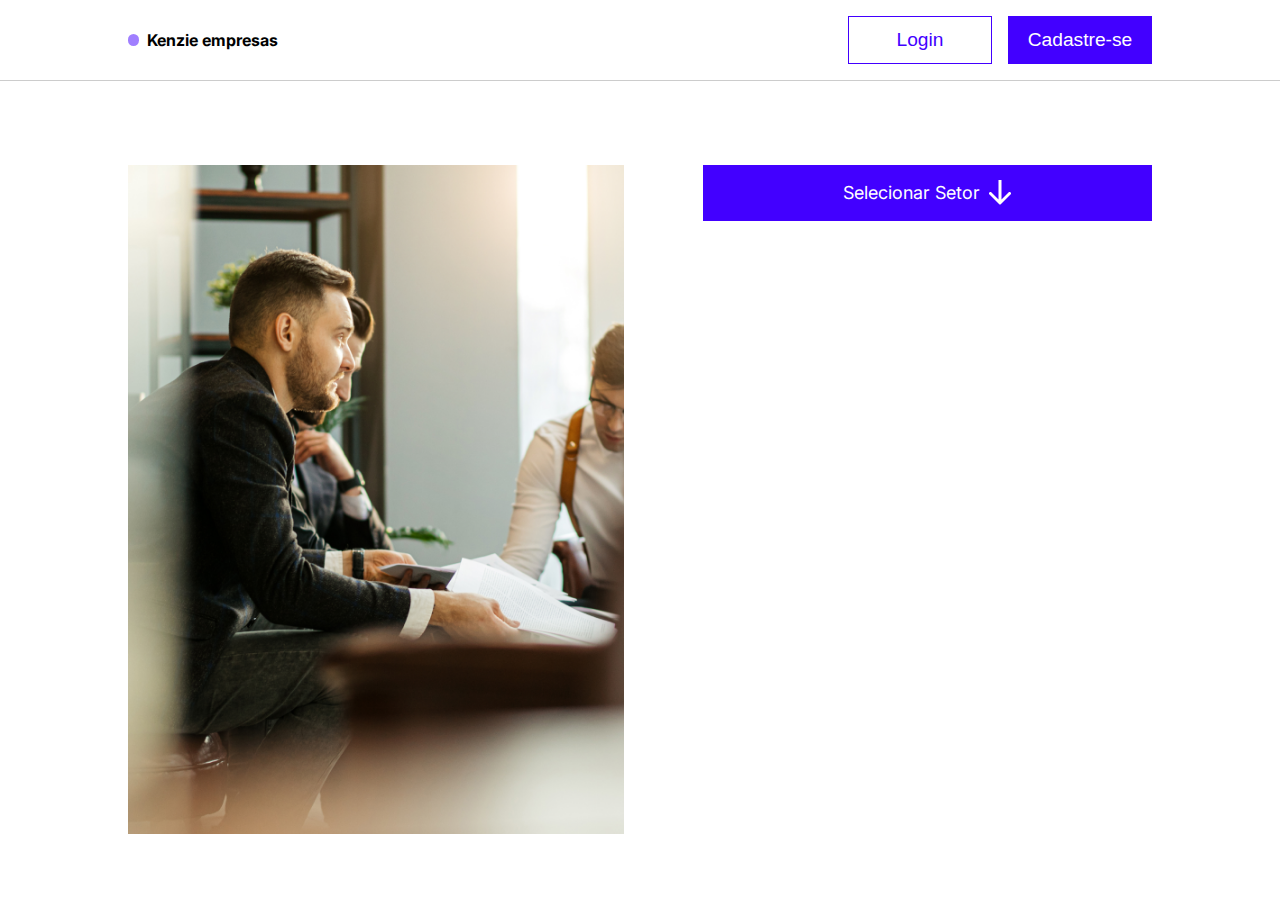
<file: index.html>
<!DOCTYPE html>
<html lang="pt-br">
<head>
    <meta charset="UTF-8">
    <meta http-equiv="X-UA-Compatible" content="IE=edge">
    <meta name="viewport" content="width=device-width, initial-scale=1.0">
    <link rel="stylesheet" href="./style/reset.css">
    <link rel="stylesheet" href="./style/globalStyles.css">
    <link rel="stylesheet" href="./pages/home/index.css">
    <link rel="stylesheet" href="./style/sizes.css">
    <link rel="stylesheet" href="./style/flex.css">
    <link rel="stylesheet" href="./style/divs.css">
    <link rel="stylesheet" href="./style/img.css">
    <link rel="stylesheet" href="./style/text.css">
    <link rel="stylesheet" href="./style/list.css">
    <link rel="stylesheet" href="./style/buttons.css">
    <link rel="stylesheet" href="./style/desktop.css">
    <title>Kenzie empresas</title>
</head>
<body>
    <header class="flex justify-content align-item wid">

        <div class="space-header flex space-between align-item">
            <div class="logo flex align-item">
                <div class="circle"></div>
                <h3>Kenzie empresas</h3>
            </div>
            <div class="open-back">
                <img class="vector" src="./acets/Vector.png" alt="">
            </div> 
            <div class="sumir flex align-item">
                <button class="home">Login</button>
                <button class="cadastrar">Cadastre-se</button>
            </div>
        </div> 
    </header>
    <div class="options">
    </div>
    <main>
        <section class="section-login">
            <img class="img-desktop" src="./acets/Rectangle 6.png" alt="">
           <div class="div-50">
            <div class="select flex justify-content align-item">
                <h2>Selecionar Setor</h2>
                <img class="seta" src="./acets/seta.png" alt="Ver todas seções">
            </div>
            <div class="div-filter flex collum align-item">
            </div>
            <div class="div-list">
                <ul class="liste-home"></ul>
        </div>
        </section>
           </div>
    </main>
    <script type="module" src="./pages/home/index.js"></script>
</body>
</html>
</file>
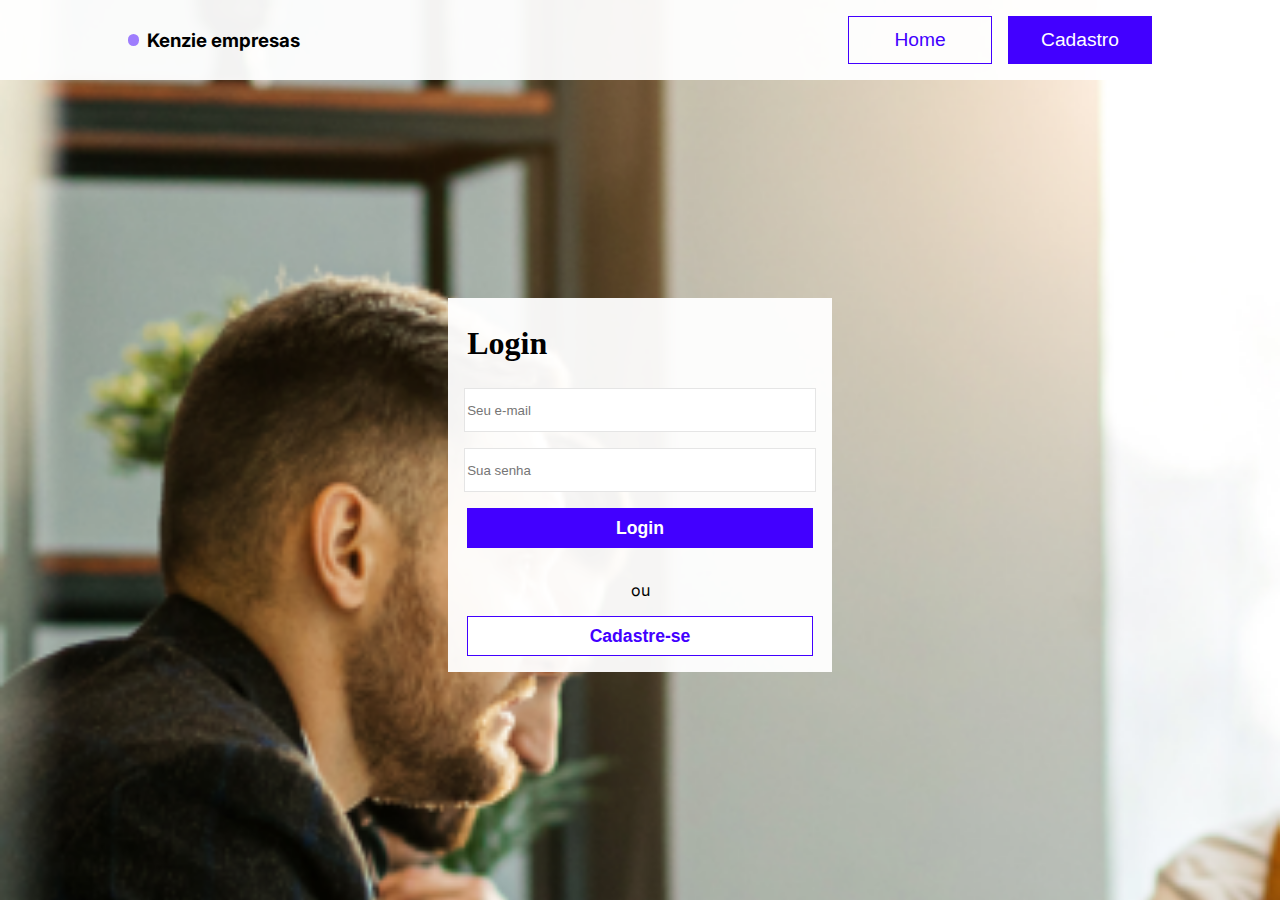
<file: pages/admin/admin.html>
<!DOCTYPE html>
<html lang="pt-br">
<head>
    <meta charset="UTF-8">
    <meta http-equiv="X-UA-Compatible" content="IE=edge">
    <meta name="viewport" content="width=device-width, initial-scale=1.0">
    <link rel="stylesheet" href="./admin.css">
    <link rel="stylesheet" href="../../style/globalStyles.css">
    <link rel="stylesheet" href="../../style/buttons.css">
    <link rel="stylesheet" href="../../style/flex.css">
    <link rel="stylesheet" href="../../style/sizes.css">
    <link rel="stylesheet" href="../../style/text.css">
    <link rel="stylesheet" href="../../style/divs.css">
    <link rel="stylesheet" href="../../style/img.css">
    <link rel="stylesheet" href="../../style/list.css">
    <title>Kenzie empresas admim</title>
</head>
<body>
    <div class="background">
    </div>
    <div class="newDiv"></div>
    <div class="sucesso flex align-item">
    </div>
    <header class="flex justify-content align-item">
        <div class=" width-80 flex space-between align-item">
            <div class="logo flex align-item">
                <div class="circle"></div>
                <h3>Kenzie empresas</h3>
            </div>
            <div class="open-back">
                <button class="logout">Logout</button>
            </div> 
        </div> 
    </header>
    <main>
        <section class="width-100 flex justify-content align-item collum">
           <div class="div-admin width-80 flex space-between align-item">
                <h2>Departamentos</h2>
                <div class="div-admin-select flex align-item justify-content"><p>Selecionar Empresa</p> <img class="listar-empresas" src="../../acets/setaDonw.png" alt="Selecinar empresas"></div>
                <button class="creatDepartament">+   Criar</button>
           </div>
           <ul class="list-ul-admin">
           </ul>
        </section>
        <section class="flex width-100 align-item collum">
            <h1>Usuários cadastrados</h1>
            <ul class="ul-list-user-adm width-80">
            </ul>
        </section>
    </main>
    <script type="module" src="./admin.js"></script>
</body>
</html>
</file>
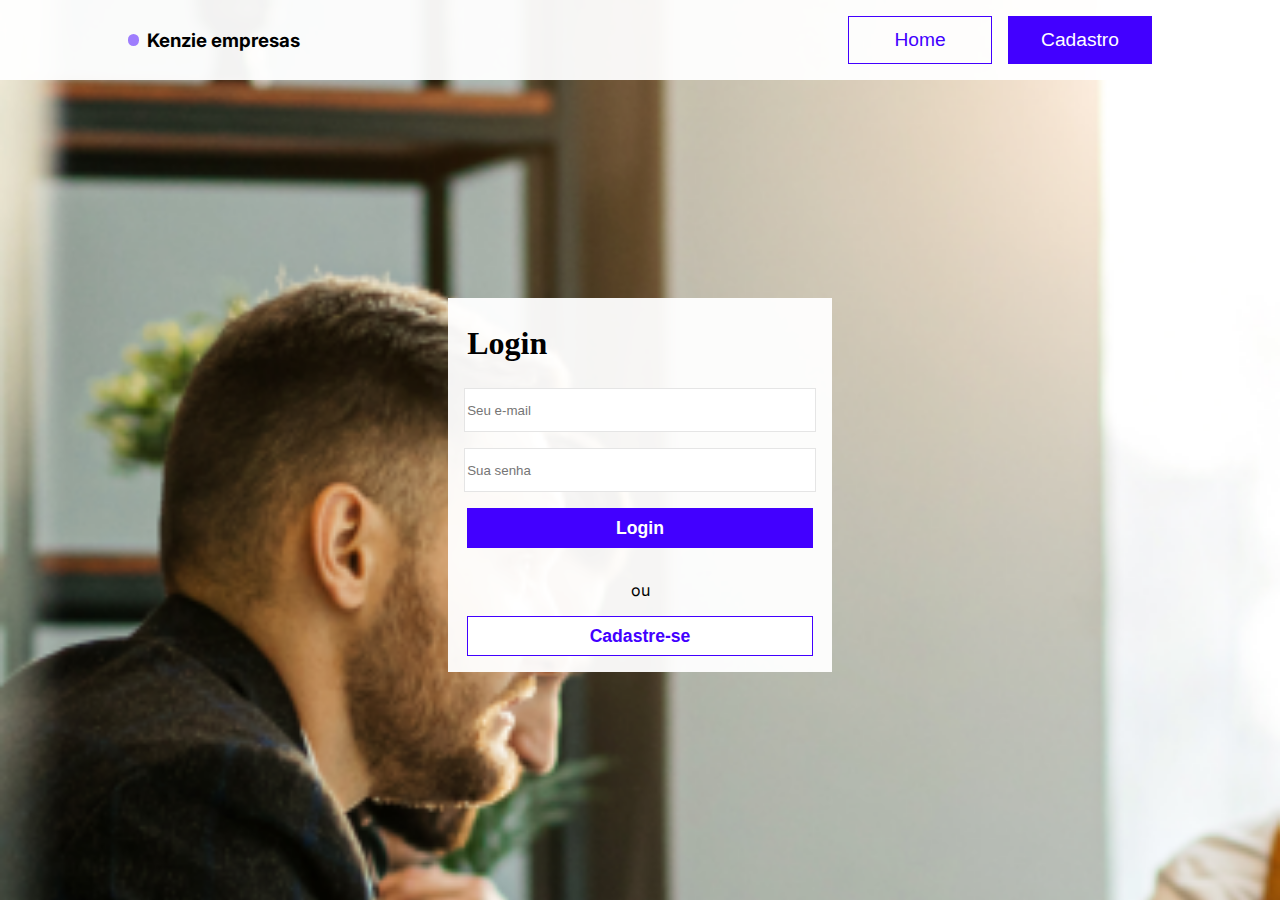
<file: pages/login/login.html>
<!DOCTYPE html>
<html lang="pt-br">
<head>
    <meta charset="UTF-8">
    <meta http-equiv="X-UA-Compatible" content="IE=edge">
    <meta name="viewport" content="width=device-width, initial-scale=1.0">
    <link rel="stylesheet" href="./login.css">
    <link rel="stylesheet" href="../../style/globalStyles.css">
    <link rel="stylesheet" href="../../style/buttons.css">
    <link rel="stylesheet" href="../../style/flex.css">
    <link rel="stylesheet" href="../../style/sizes.css">
    <link rel="stylesheet" href="../../style/text.css">
    <link rel="stylesheet" href="../../style/divs.css">
    <link rel="stylesheet" href="../../style/img.css">
    <link rel="stylesheet" href="../../style/desktop-login.css">

    <title>Document</title>
</head>
<body>
    <header class="flex justify-content align-item">
        <div class="space-header flex space-between align-item">
            <div class="logo flex align-item">
                <div class="circle"></div>
                <h3>Kenzie empresas</h3>
            </div>
            <div class="open-back">
                <img class="vector" src="../../acets/Vector.png" alt="">
            </div> 
            <div class="sumir flex align-item">
                <button class="home">Home</button>
                <button class="cadastrar">Cadastro</button>
            </div>
        </div> 
    </header>
    <div class="options">
    </div>
    <main>
        <section class="section-form flex align-item justify-content">
            <form class="form flex collum align-item" action="submit">
                <div class="width-100"> 
                <h1>Login</h1>
                </div>
                <input class="email" placeholder="Seu e-mail" type="email">
                <input class="password" placeholder="Sua senha" type="password">
                <button type="submit" class="cadastro">Login</button>
                <div class="width-100 flex align-item justify-content">
                    <p>ou</p>
                </div>
                <button type="submit" class="retornar">Cadastre-se</button>            
            </form>
        </section>

    </main>
    <script type="module" src="./login.js"></script>
</body>
</html>
</file>
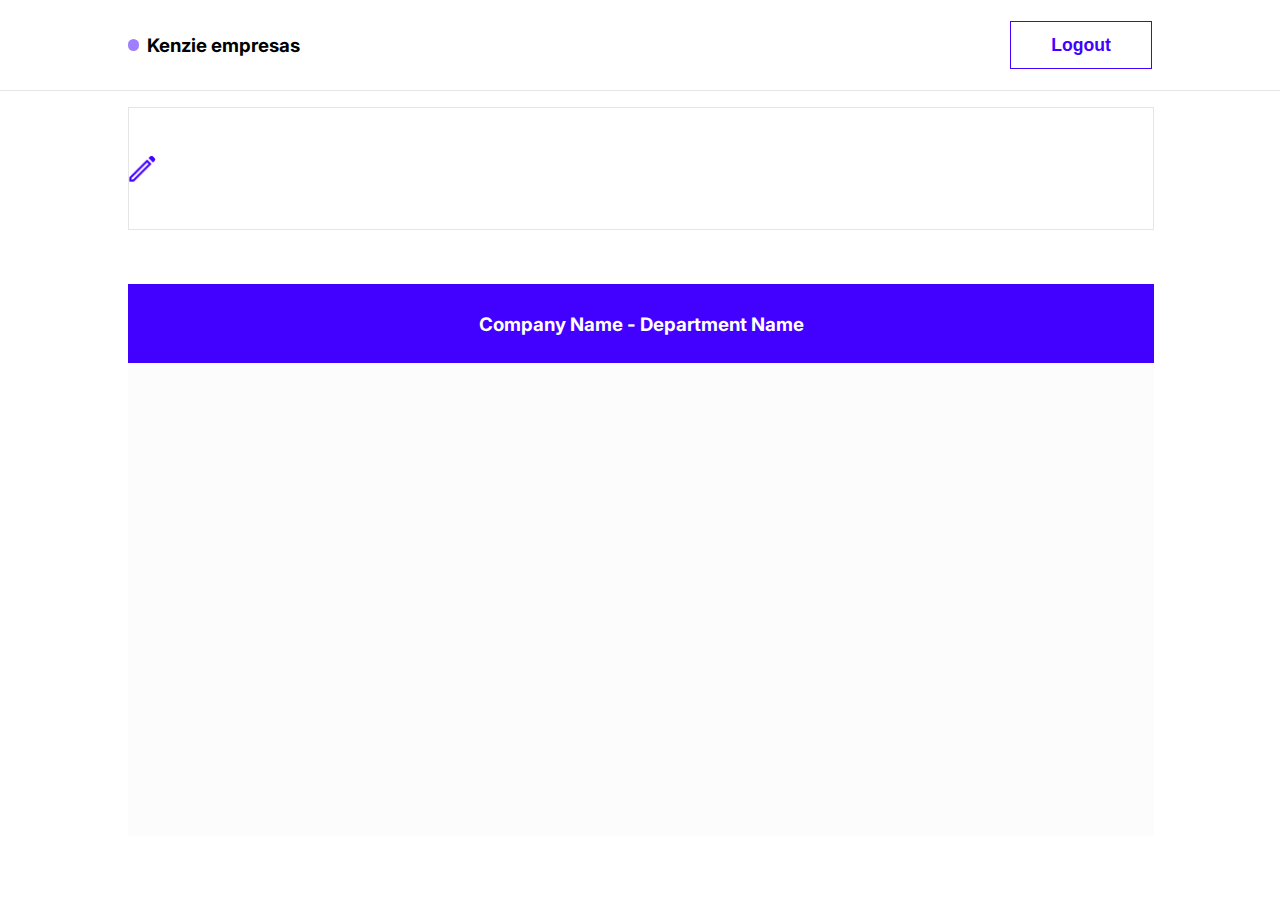
<file: pages/post/posts.html>
<!DOCTYPE html>
<html lang="pt-br">
<head>
    <meta charset="UTF-8">
    <meta http-equiv="X-UA-Compatible" content="IE=edge">
    <meta name="viewport" content="width=device-width, initial-scale=1.0">
    <link rel="stylesheet" href="./post.css">
    <link rel="stylesheet" href="../../style/globalStyles.css">
    <link rel="stylesheet" href="../../style/buttons.css">
    <link rel="stylesheet" href="../../style/flex.css">
    <link rel="stylesheet" href="../../style/sizes.css">
    <link rel="stylesheet" href="../../style/text.css">
    <link rel="stylesheet" href="../../style/divs.css">
    <link rel="stylesheet" href="../../style/img.css">
    <link rel="stylesheet" href="../../style/list.css">
    <title>Kenzie empresas</title>
</head>
<body>
    <div class="recebe-modal"></div>
    <header class="flex justify-content align-item">
        <div class=" width-80 flex space-between align-item">
            <div class="logo flex align-item">
                <div class="circle"></div>
                <h3>Kenzie empresas</h3>
            </div>
            <div class="open-back">
                <button class="logout">Logout</button>
            </div> 
        </div> 
    </header>
    <main class="width-100">
        <section class="section-user flex space-between align-item" >
               <img class="edit" src="../../acets/edit.png" alt="editar">
        </section>
        <section class="width-100">
            <div class="div-list-users flex align-item justify-content">
                <h3>Company Name - Department Name</h3>
            </div>
            <ul class="list-ul-post">
            </ul>
        </section>
    </main>
    
    <script type="module" src="./post.js"></script>
</body>
</html>
</file>
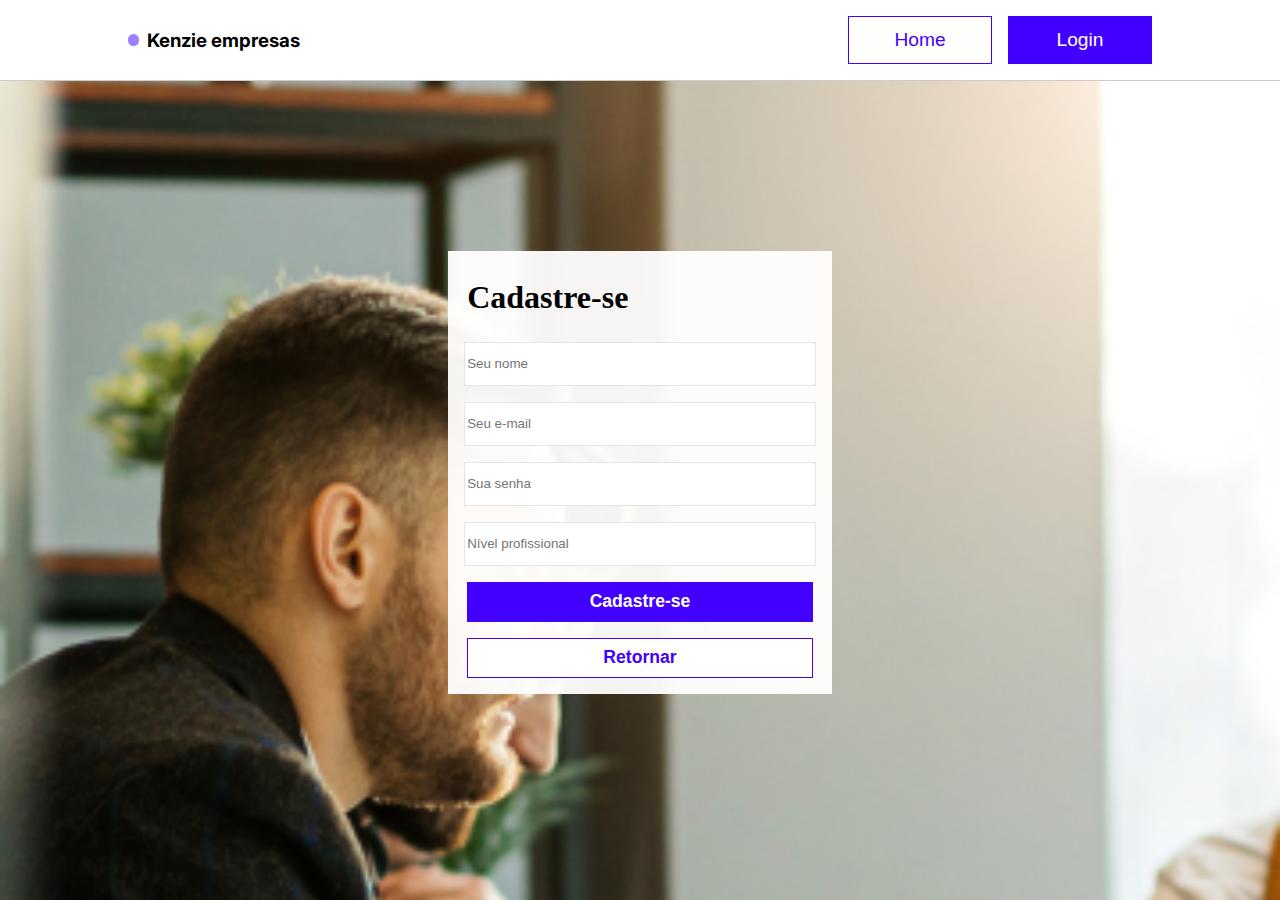
<file: pages/register/register.html>
<!DOCTYPE html>
<html lang="pt-br">
<head>
    <meta charset="UTF-8">
    <meta http-equiv="X-UA-Compatible" content="IE=edge">
    <meta name="viewport" content="width=device-width, initial-scale=1.0">
    <link rel="stylesheet" href="./register.css">
    <link rel="stylesheet" href="../../style/globalStyles.css">
    <link rel="stylesheet" href="../../style/buttons.css">
    <link rel="stylesheet" href="../../style/flex.css">
    <link rel="stylesheet" href="../../style/sizes.css">
    <link rel="stylesheet" href="../../style/text.css">
    <link rel="stylesheet" href="../../style/divs.css">
    <link rel="stylesheet" href="../../style/img.css">
    <link rel="stylesheet" href="../../style/desktop-register.css">
    <title>Register Kenzie Empresas</title>
</head>
<body>
    <header class="flex justify-content align-item">
        <div class="space-header flex space-between align-item">
            <div class="logo flex align-item">
                <div class="circle"></div>
                <h3>Kenzie empresas</h3>
            </div>
            <div class="open-back">
                <img class="vector" src="../../acets/Vector.png" alt="">
            </div> 
            <div class="sumir flex align-item">
                <button class="home">Home</button>
                <button class="cadastrar">Login</button>
            </div>
        </div> 
    </header>
    <div class="options">
    </div>
    <main>
        <section class="section-form flex align-item justify-content">
            <form class="form flex collum align-item" action="submit">
                <div class="width-100"> 
                <h1>Cadastre-se</h1>
                </div>
                <input class="user" placeholder="Seu nome" type="text">
                <input class="email" placeholder="Seu e-mail" type="email">
                <input class="password" placeholder="Sua senha" type="password">
                <input class="level" placeholder="Nível profissional" type="text">
                <button type="submit" class="cadastro">Cadastre-se</button>
                <button type="submit" class="retornar">Retornar</button>            
            </form>
        </section>

    </main>
    <script type="module" src="./register.js"></script>
</body>
</html>
</file>
<file: style/globalStyles.css>
@import url('https://fonts.googleapis.com/css2?family=Inter:wght@100;200;300;400;500;600;700;800;900&display=swap');
:root{
    --brand:#4200FF;
    --withe:#FFFFFF;
    --black:#000000;
    --alert:#CE4646;
    --green:#4BA036;
    --purple:rgba(66, 0, 255, 0.5);
    --back: #fcfcfc;
    --grey300: rgba(0, 0, 0, 0.103);
    --grey200: rgba(246, 244, 244, 0.5);
    --grey400: rgba(0, 0, 0, 0.1);
    --grey500: rgba(255, 255, 255, 0.95);
    --grey600: rgb(250, 239, 239);
    --brand-back:  #4623A721;
}
body{
    font-family: 'Inter', sans-serif;
    width: 100vw;
    height: 100vh;
}
</file>
<file: pages/home/index.css>
header{
    height: 80px;
    width: 100%;
    border-bottom: 1px solid rgba(0, 0, 0, 0.2);
    background-color: var(--withe);
}
@media(min-width:700px){
    .vector{
        width: 0;
        height: 0;
        background: none;
    }
    .options{
        background: none;
        width: 0;
        height: 0;
        margin-left: -10000px;

    }
    .open-back > p{
        color: none;
        background: none;
        font-size: 0;
        font-weight: 0;
    }
    .div-options{
        width: 0;
        background: none;
        height: 0;
        margin-bottom: 0;
        font-size: 0;
        font-weight: 0;
        color: none;
    }
    .div-options> button{
        width: 0;
        background: none;
        height: 0;
        margin-bottom: 0;
        font-size: 0;
        font-weight: 0;
        color: none;
    }
    .option{
        width: 0;
        background: none;
        height: 0;
        bottom: 0;
        font-size: 0;
        font-weight: 0;
        color: none;
    }
}
@media(max-width:699px){
    .sumir{
        position: absolute;
        color: none;
        bottom: 0;
        background: none;
        width: 0;
        height: 0;
    }
    .sumir > button{ 
        opacity: 0;
        width: 0px;
        border: none;
        color: none;
        background: none;
        height: 0px;
        font-size: 0;
        font-weight: 0;
    }
}
</file>
<file: style/sizes.css>
.width-100{
    width: 100%;
}
.padding{
    margin-top: -1rem;
}
.height-100{
    height: 115vh;
}
.width-50{
    width: 50%;
}
.heigth-50{
    height: 50%;
}
.width-60{
    width:60%;
}
.height-60{
    height: 60%;
}
.width-80{
    width: 80%;
}
.height-80{
    height: 80%;
}
.width-90{
    width: 90%;
}
.height-90{
    height: 90%;
}
.height-auto{
    height: auto;
}
.width-20{
    width: 20%;
}
.width-10{
    width: 10%;
}
.height-20{
    height: 20%;
}
.width-30{
    width: 30%;
}
.width-40{
    width: 40%;
}
.height-40{
    height: 40%;
}
</file>
<file: style/flex.css>
.flex{
    display: flex;
}
.justify-content{
    justify-content: center;
}
.space-between{
    justify-content: space-between;
}
.align-item{
    align-items: center;
}
.collum{
    flex-direction: column;
}
.center{
    align-content:center;
}
.space-around{
    justify-content: space-around
}
.reverse{
    flex-direction: row-reverse;
}
.fixed{
    position: fixed;
}
.absolute{
    position: absolute;
}
.around{
    justify-content: space-around;
}
.hidden{
    background: none;
    position: absolute;
    bottom: 2000px;
    left: 101%;
}
.end{
    align-items: flex-end;
}
</file>
<file: style/divs.css>
.circle{
    height: 0.7rem;
    width: 0.7rem;
    top: 26.39654541015625px;
    background-color: var(--purple);
    border-radius: 0px;
    border-radius: 50%;
    margin-right: 0.5rem;
}
.select{
    border-radius: 0px;
    height: 3.5rem;
    background-color: var(--brand);
    margin-top: 1.5rem;
    width: 90%;
    margin-left: 5%;
}
.space-header{
    width: 90%;
    height: 90%;
}
.select > img{
    left: 240px;
}
.option{
    height: 95px;
    width: 100%;
    left: 0px;
    top: 48px;
    border-radius: 0px;
    background-color: var(--withe);
    position: absolute;
}
.div-options{
    width: 90%;
}
.div-filter{
    width: 100%;
    position: absolute;
}
.form{
    width: 100%;
    background-color: var(--grey500);
}
.open-back{
    height: 80px;
    display: flex;
    align-items: center;
}
.open-back > div > button{
    height: 3rem;
    width: 9rem;
    border-radius: 0px;

}
.section-form{
    height: 100%;
    width: 100%;
    left: 0px;
    top: 0px;
}
.form > input{
    width: 90%;
    height: 2.5rem;
    left: 509px;
    top: 337px;
    border-radius: 0px;
    margin-bottom: 1rem;
    border: 1px solid var(--grey400);
}
.form > div > h1{
    margin-left: 5%;
    font-family: Poppins;
    font-size: 32px;
    font-weight: 700;
    line-height: 48px;
    letter-spacing: 0em;
    text-align: left;

}
.section-login{
    width: 100%;
    display: flex;
    align-items:center;
    justify-content: center;
    flex-direction: column;
}
.div-list{
    width: 100%;
}
.section-user{
    width: 80%;
    height: 121px;
    border: 1px solid var(--grey400);
    margin-left: 10%;
}
.section-user > h2{
    margin-left: 2rem;  
    font-size: 1.4rem;
    font-weight: 400;
    line-height: 1.6rem;
    letter-spacing: 0em;
    text-align: left;
    
}
.section-user > img{
    height: 26.72395896911621px;
    width: 26.72395896911621px;
    border-radius: 0px;
    margin-right: 2rem;
     
}
.div-inform-user{
    margin-left: 2rem;
    width: 60%;
}
.div-list-users{
    width: 80%;
    background-color: var(--brand);
    height: 78px;
    margin-left: 10%;
    border: 1px solid var(--brand);
    color: var(--withe);
    margin-top: 3.4rem;
}
.section-modal-edit{
    position: absolute;
    background-color: var(--brand-back);
}
.form-edit-user{
    width: 40%;
    height: 43%;
    margin-top: -5rem;
    display: flex;
    flex-direction: column;
    align-items: center;
    justify-content: center;
    background-color: var(--withe);
    padding-bottom: 3rem;
    padding-top: 2rem;
}
.form-edit-user > input{
    border-color: var(--grey400);
    margin-bottom: 0.8rem;
    height: 3.4rem;
    width: 80%;
    border-radius: 0px;
    
}

.div-admin > h2{
    font-size: 30px;
    font-weight: 700;
    line-height: 36px;
    letter-spacing: 0em;
    text-align: left;
}
.div-admin > div{
    height: 32px;
    width: 282px;
    left: 586px;
    top: 184px;
    border-radius: 15px;
    border: 1px solid ;
    display: flex;
    align-items: center;
    justify-content: center;
    
}
.div-x{
    margin-bottom: -0.5rem;
}
.div-admin-select > p {
    margin-right: 1rem;
}
.div-admin-select > img {
    height: 7.074999809265137px;
    width: 12px;
    left: 6px;
    top: 8.300048828125px;
    border-radius: 0px;
}
.div-admin > button{
    height: 48px;
    width: 150px;
    left: 1172px;
    top: 173px;
    border-radius: 0px;
    border: 1px solid var(--brand);    
    font-family: Inter;
    font-size: 18px;
    font-weight: 700;
    line-height: 22px;
    letter-spacing: 0em;
    text-align: center;
    color: var(--withe);
    background-color: var(--brand);
    
}
.empresas2{
    width: 30%;
    height:350px ;
    background-color: var(--withe);
    position: absolute;
    margin-top: -5.111rem;
    margin-right: -6rem;
    display: flex;
    align-items: center;
    flex-direction: column;
    -webkit-box-shadow: -1px 3px 18px -1px rgba(0,0,0,0.75);
    -moz-box-shadow: -1px 3px 18px -1px rgba(0,0,0,0.75);
    box-shadow: -1px 3px 18px -1px rgba(0,0,0,0.75);
    overflow-y: scroll;

}
.empresas > button{
    width: 100%;
    height: 5rem;
    border: 1px solid var(--brand);
    color: var(--brand);
}
.form-edit{
    border: 1px solid;
    background-color: var(--withe);
    height: 330px;
    width: 506px;
    padding-top: 1rem;
}
.form-edit > h1{
    font-size: 33px;
    font-weight: 700;
    line-height: 30px;
    letter-spacing: 0em;
    text-align: left;
}
.form-edit > button{
    height: 48px;
    left: 3517px;
    top: 3196px;
    border-radius: 0px;
    background-color: var(--brand);
    border-color: var(--brand);
    color: var(--withe);
    margin-bottom: 2rem;

}
.form-edit > textarea{
    resize: none;
    margin-bottom: 0.9rem;
    width: 78.5%;
}
.delet{
    height: 342px;
    width: 70%;
    left: 4045px;
    top: 2530px;
    border-radius: 0px;
    box-shadow: 0px 4px 18px 0px rgba(0,0,0,0.75);
    -webkit-box-shadow: 0px 4px 18px 0px rgba(0,0,0,0.75);
    -moz-box-shadow: 0px 4px 18px 0px rgba(0,0,0,0.75);
    background-color: var(--withe);
}
.delet > h1{
    width: 50%;
    font-size: 28px;
    font-weight: 700;
    line-height: 42px;
    letter-spacing: 0em;
    text-align: center;
}
.delet > button{
    margin-top: 38px;
    margin-bottom: 38px;
    height: 48px;
    width: 422px;
    left: 4201px;
    top: 2758px;
    border-radius: 0px;
    background-color: var(--green);
    border:none;
    font-family: Inter;
    font-size: 18px;
    font-weight: 700;
    line-height: 22px;
    letter-spacing: 0em;
    text-align: center;    
    color: var(--withe);
}
.delet > div> button{
    background: none;
    border: none;
    border-radius: 0px;
    font-size: 1.3rem;
}
.form-creat-departament{
    background-color: var(--withe);
    height: 402px;
    width: 506px;
    left: 3475px;
    top: 2530px;
    border-radius: 0px;
    box-shadow: 0px 4px 18px 0px rgba(0,0,0,0.75);
    -webkit-box-shadow: 0px 4px 18px 0px rgba(0,0,0,0.75);
    -moz-box-shadow: 0px 4px 18px 0px rgba(0,0,0,0.75);    
}
.form-creat-departament > input{
    height: 52px;
    width: 85%;
    left: 3517px;
    top: 2643px;
    border-radius: 0px;
    margin-bottom: 0.8rem;    
    border: 2px solid var(--grey400)
}
.divvv{
    height: 52px;
    width: 85%;
    left: 3517px;
    top: 2643px;
    border-radius: 0px;
    margin-bottom: 0.8rem;    
    border: 2px solid var(--grey400)
}
.form-creat-departament > h1{
    width: 85%;
    font-size: 36px;
    font-weight: 700;
    line-height: 54px;
    letter-spacing: 0em;
    text-align: left;
    
}
.form-creat-departament > div > p{
    font-size: 0.88rem;
    margin-left: 3px;
}
.form-creat-departament > div > img{
    margin-right: 1.3rem;
    height: 7.074999809265137px;
    width: 12px;
    left: 6px;
    top: 8.300048828125px;
    border-radius: 0px;
}
.form-creat-departament > button{
    margin-bottom: 40px;
    height: 48px;
    width: 85%;
    left: 3518px;
    top: 2839px;
    border-radius: 0px;
    border: 1px solid var(--brand);
    color: var(--withe);
    background-color: var(--brand);
    font-family: Inter;
    font-size: 18px;
    font-weight: 700;
    line-height: 22px;
    letter-spacing: 0em;
    text-align: center;
    
}
.div-emp{
    width: 300px;
    display: flex;
    max-height: 250px;
    flex-direction: column;
    position: absolute;
    margin-left: 53%;
    margin-top: 432px;
    overflow-y: scroll;
}
.div-emp > button{
    color: var(--brand);
    border: 2px solid var(--brand);
    background-color: var(--withe);
    font-size: 1rem;
}
.div-emp > button:hover{
    background-color: var(--brand);
    color: var(--withe);
}
.div-abs{
    position: absolute;
    width: 100%;
    height: 100%;
    top: 0px;
    left: 0px;
}
.div-users{
    background-color:  var(--withe);
    height: 637px;
    width: 857px;
    left: 2371px;
    top: 2530px;
    border-radius: 0px;
}
.select-user{
    margin-top: 0.7rem;
    height: 52px;
    width: 350px;
    left: 2767px;
    top: 2643px;
    border-radius: 0px;
    border: 1px solid  var(--grey400);
    display: flex;
    align-items: center;
    justify-content: space-between;
    margin-left: 50px;
}
.select-user > img{
    margin-right: 0.5rem;
}
.div-list--{
    width: 80%;
}
.cardSucesso{
    position: fixed;
    animation-name: animação;
    margin-top: 9rem;
    background-color:  var(--withe);
    border-radius: 4px;
    border: 1px solid  var(--green);
    width: 380px;
    height: 100px;
    margin-left: -400px;
    animation-duration: 4s;
}
@keyframes animação {
    0% {bottom: 30px; right:-250px}
    25% {bottom: 30px; right:10px}
    50% {bottom: 30px; right:10px}
    100% {bottom: 30px; right:-500px}
}
.cardSucesso > h2{
    font-size: 1.2rem;
}
.bola{
    margin-right: 1rem;
    margin-left: 1rem;
    background-color: var(--green);
    border-radius: 50%;
    width: 20px;
    height: 20px;
    
}
.users{
    width: 100%;
    height: 100%;
    position: absolute;
    top: 0px;
    left: 0px;
}
.users-but{
    margin-right: -500px;
    margin-top: -31%;
    min-height: 300px;
    max-height: 300px;
    overflow-y: auto;
}
.box_li{
    margin-left: 1.65rem;
}
.bbx{
    margin-bottom: 1rem;
}
.box-div{
    height: 342px;
    width: 506px;
    left: 2361px;
    top: 3363px;
    border-radius: 0px;
    background-color: var(--withe);    
}
.select-ddd{
    height: 52px;
    width: 422px;
    left: 2403px;
    top: 3476px;
    border-radius: 0px;
    border: 1px solid var(--grey400); 
    margin-bottom: 13px; 
    display: flex;
    align-items: center;
    justify-content: space-between;
}
.select-ddd > img{
    margin-right: 1rem;
}
.select-ddd > p{
    margin-left: 1rem;
}
.div-modalidade{
    width: 422px;
    display: flex;
    flex-direction: column;
    position: absolute;
    margin-top: 149px;
}
</file>
<file: style/img.css>
.img-desktop{
    width: 0;
    height: 0;
}
.pen{
    margin-right: 1.3rem ;
    margin-left: 1.3rem;
}
.penPurple{
    margin-right: 1.3rem;
    width: 30px;
    height: 30px;
    background-image: url("../purple.png");
    background-repeat: no-repeat;
}
</file>
<file: style/text.css>
.select > h2{
    font-size: 18px;
    font-weight: 400;
    line-height: 27px;
    letter-spacing: 0em;
    text-align: center;
    color: var(--withe);
    margin-right: 0.5rem;
}
.clear-modal{
    height: 17.63125228881836px;
    width: 17.63125228881836px;
    left: 6.68438720703125px;
    top: 6.68438720703125px;
    border-radius: 0px;
    
}
.logo > h3{
    font-weight: 700;
}
.subTitle-h2{
    margin-left: 2rem;
}
.title-h1-modal{
    font-size: 40px;
    font-weight: 700;
    line-height: 60px;   
}
.subTitle-user-h3{
    max-height: 60px;
    width: 289px;
    left: 2414px;
    top: 2654px;
    border-radius: nullpx;    
    font-size: 20px;
    font-weight: 700;
    line-height: 30px;
    letter-spacing: 0em;
    text-align: left;
    
}
.ppp{
    margin-right: 33x0px;
}
</file>
<file: style/list.css>
.liste-home{
    display: flex;
    overflow:auto;

    width: 100vw;
}
.list-li{
    height: 211px;
    min-width: 241px;
    left: 34px;
    top: 161px;
    border-radius: 0px;
    background-color: var(--withe);
    margin-left: 5%;
    margin-top: 1.6rem;
    border-bottom: solid 1px var(--brand);
}
.list-li:hover{
    background-color: var(--grey300);
}
.list-li > h2{
    height: 2rem;
    font-size: 1.3rem;
    font-weight: 700;
    line-height: 1.5rem;
    letter-spacing: 0em;
    text-align: left;
    margin-left: 1rem;
    margin-top: 1rem;
    margin-bottom: 4rem;

}
.list-li > span{

    margin-bottom: 2rem;
    font-size: 1rem;
    font-weight: 400;
    line-height: 1.1rem;
    letter-spacing: 0em;
    text-align: left;
    margin-left: 1rem;
}
.list-li > div{
    height: 32px;
    width: min-content;
    left: 49px;
    top: 310px;
    border-radius: 255px;
    border:  1px solid var(--brand);
    margin-top: 1rem;
    color: var(--brand);
    margin-left: 1rem;
    min-width: 73px; 
}
.list-ul-post{
    background-color: var(--back);
    min-height: 412px;
    width: 80%;
    border: 1px solid var(--back);
    margin-top: -1px;
    margin-left: 10%;
    padding: 0 0 0 0;
    display: flex;
    flex-wrap: wrap;
    padding-bottom: 3.67rem;
}
.list-ul-post > li{
    text-decoration: none;
    list-style: none;
    width: 25%;
    margin-left: 3.67rem;
    margin-top: 3.67rem;
    border: 1px solid var(--brand);
}
.list-ul-post > li > h3{
    margin-left: 1rem;
}
.list-ul-post > li > p{
    margin-left: 1rem;
}
.list-ul-admin{
    height: 350px;
    width: 80%;
    padding: 0 0 0 0;
    border-radius: 0px;
    background-color:var(--grey300);
    overflow-y: auto;
    display: flex;
    flex-wrap: wrap;
}
.list-li-admin{
    max-height: 196px;
    min-height: 190px;
    border-bottom: 3px solid var(--brand);
    width: 40%;
    margin-left: 5%;
    margin-right: 5%;
    margin-top: 5%;
    background-color: var(--withe);
    list-style: none;
    display: flex;
    flex-direction: column;
}
.list-li-admin > h3{
    margin-left: 1.65rem;
    font-size: 1.3rem;
}
.list-li-admin > p{
    margin-left: 1.65rem;
    font-size: 1.1rem;
    margin-top: -9px;
}
.list-li-admin > div{
    margin-left: 1.65rem;
    margin-top: 1rem;
}
.ul-list-user{
    height: 290px;
    background-color: var(--grey400);
    overflow-x: scroll;
    margin-top: 55px;
}
.li-list-user{
    height: 196px;
    min-width: 306px;
    left: 2447px;
    top: 2851px;
    border-radius: 0px;    
    background-color: var(--withe);
    margin-right: 31px;
    list-style: none;
    display: flex;
    align-items: center;
    flex-direction: column;
    border-bottom: 2px solid var(--brand);
}
.li-list-user > button{
    margin-top: 22px;
    height: 48px;
    width: 157px;
    left: 2521px;
    top: 2978px;
    border-radius: 0px;
    color: var(--alert);
    border: 1px solid var(--alert);
    font-size: 18px;
    font-weight: 700;
    line-height: 22px;
    letter-spacing: 0em;
    text-align: center;
    
    
}
.ul-list-user-adm{
    height: 385px;
    left: 140px;
    top: 746px;
    border-radius: 0px;
    background-color:   var(--grey400) ;
    padding: 0 0 0 0;
    display: flex;
    flex-wrap: wrap;
    overflow-y: auto;
    margin-bottom: 4rem;
}
.li-list-user-adm{
     width: 40%;
     height: 196px;
     left: 196px;
     top: 780px;
     margin-top: 5%;
     margin-left: 5%;
     margin-right: 5%;
     background-color: var(--withe);
     border-radius: 0px;
     overflow-y: auto;
     border-bottom: 3px solid var(--brand);
     display: flex;
     flex-direction: column;
     justify-content: space-between;
     
}
/* .li-list-user > div> h3{
    margin-left: 1.65rem;
    font-size: 20px;
    font-weight: 700;
    line-height: 24px;
    letter-spacing: 0em;
    text-align: left;
    
} */
</file>
<file: style/buttons.css>
.login{
    width: 45%;
    border: 2px solid var(--brand);
    color: var(--brand);
    font-size: 1.1rem;
    font-weight: 700 ;
}
.register{
    width: 45%;
    height: 48px;
    top: 84px;
    border-radius: 0px;
    border: none;
    font-weight: 700;
    font-size: 1.1rem ;
    background-color: var(--brand);
    color: var(--withe)

}
.button-filter{
    width: 90%;
    border: var(--brand) 1px solid;
    color: var(--brand);
    font-size: 1.1rem ;
    background-color: var(--withe);
}
.button-filter:hover{
    background-color: var(--brand);
    color: var(--withe);
}
.clear-x{
    background: none;
    color: var(--withe);
    font-size: 1.1rem ;
    border: none;
    margin-left: 1rem;
}
.cadastro{
    width: 90%;
    height: 2.5rem;
    top: 84px;
    margin-bottom: 1rem;
    border: none;
    background-color: var(--brand);
    color: var(--withe);
    font-size: 1.1rem ;
    font-weight: 700;
}
.retornar{
    width: 90%;
    height: 2.5rem;
    top: 84px;
    margin-bottom: 1rem;
    background-color:var(--withe);
    border: 1px solid var(--brand);
    color: var(--brand);
    font-size: 1.1rem ;
    font-weight: 700;
}
.retornar:hover{
    opacity: 60%;
}
.cadastro:hover{
    opacity: 90%;
}
.Login{
    width: 44%;
    height: 2.5rem;
    top: 84px;
    margin-bottom: 1rem;
    border: none;
    background-color: var(--brand);
    color: var(--withe);
    font-size: 1.1rem ;
    font-weight: 700;
}
.Home{
    width: 45%;
    height: 2.5rem;
    top: 84px;
    margin-bottom: 1rem;
    background-color:var(--withe);
    border: 1px solid var(--brand);
    color: var(--brand);
    font-size: 1.1rem ;
    font-weight: 700;
}
.logout{
    height: 48px;
    width: 142px;
    left: 1178px;
    top: 16px;
    border-radius: 0px;
    border: 1px solid var(--brand);
    color: var(--brand);
    font-size: 1.1rem;
    font-weight: 700;
    background: none;

}
.yesEditUser{
    border:2px solid var(--brand);
    width: 80%;
    border-radius: 0px;
    height: 3.4rem;
    background-color: var(--brand);
    color: var(--withe);
}
.green{
    background-color: var(--green);
    border-color: var(--green);
}
.end-x{
    background: none;
    border: none;
    font-size: 1.3rem;
    font-weight: 600;
    position: absolute;
}
.select-empresa{
    rotate: 90deg;
}
.empresa{
    height: 3rem;
    font-size: 1.1rem;
    font-weight: 500;
}
.empresa:hover{
    background-color: var(--brand);
    color: var(--withe);
}
.end-x-edit{
    background: none;
    border: none;
    margin-top: -9px;
    position: absolute;
    font-size: 1.5rem;
}
.red{
    background-color: var(--alert);
    border-color: var(--alert);
}
.buttonxx{
    background: none;
    border: none;
    margin-bottom: -3rem;
    font-size: 1.2rem;
    margin-right: -2rem;
}
.contrato{
    height: 48px;
    width: 157px;
    left: 3032px;
    top: 2709px;
    border-radius: 0px;
    color: var(--withe);
    border: none;
    margin-top: 14px;
    background-color: var(--green);
    font-size: 1.2rem;

}
.users-but > button{
    width: 200px;
    background-color: var(--withe);
    border: 1px solid var(--green);
    color: var(--green);
}
.users-but > button:hover{
    background-color: var(--green);
    color: var(--withe);
}
.xxx{
    margin-top: 1rem;
    background: none;
    border:none;
    font-size: 1.2rem;
}
.editar-user-ddd{
    height: 48px;
    width: 422px;
    left: 2404px;
    top: 3607px;
    border-radius: 0px;
    color: var(--withe);
    background-color: var(--brand);
    border: 1px solid var(--brand);
    font-size: 18px;
    font-weight: 700;
    line-height: 22px;
    letter-spacing: 0em;
    text-align: center;
    margin-bottom: 2rem;
}
.divButt > button{
    background: none;
    border: none;
    font-size: 1.3rem;
    font-weight: 700;
}
.buttLevel{
    font-size: 1.2rem;
    font-weight: 500;
    height: 35px;
    background-color: var(--withe);
    color:  var(--green);
    border: 1px solid var(--green);
}
.butt{
    font-size: 1.2rem;
    font-weight: 500;
    height: 35px;
    background-color: var(--withe);
    color:  var(--green);
    border: 1px solid var(--green);
}
.fechar{
    font-size: 1.2rem;
    font-weight: 500;
    height: 35px;
    background-color: var(--withe);
    color:  var(--green);
    border: 1px solid var(--green);
}
.fechar:hover{
    background-color: var(--alert);
    color: var(--withe);
    border-color:  var(--alert);

}
.buttLevel:hover{
    background-color: var(--green);
    color: var(--withe);
}
.butt:hover{
    background-color: var(--green);
    color: var(--withe);
}
.fechar1{
    font-size: 1.2rem;
    font-weight: 500;
    height: 35px;
    background-color: var(--withe);
    color:  var(--green);
    border: 1px solid var(--green);
}
.fechar1:hover{
    color: var(--withe);
    background-color: var(--alert);
    border-color:  var(--alert);
}
.home{
    font-size: 1.2rem;
    font-weight: 500;
    color: var(--brand);
    border: 1px solid var(--brand);
    margin-right: 1rem;
    width: 9rem;
    background: none;
    height: 3rem;
}
.cadastrar{
    background-color: var(--brand);
    width: 9rem;
    height: 3rem;
    color: var(--withe);
    font-size: 1.2rem;
    font-weight: 500;
    border:  1px solid var(--brand);
}
.home:hover{
    opacity: 80%;
}
.cadastrar:hover{
    opacity: 80%;
}
.register:hover{
    opacity: 80%;
}
.login:hover{
    opacity: 80%;
}
</file>
<file: style/desktop.css>
@media (min-width: 1000px ){
    main{
        width: 100%;
        height: 93%;
        display: flex;
        justify-content: center;
        align-items: center;

    }
    .select{
        width: 95%;
        margin-top: 0;
    }
    .img-desktop{
        width: 50%;
        height: 100%;
    }
    .space-header{
        width: 80%;
    }
    .section-login{
        width: 100%;
        height: 80%;
        display: flex;
        align-items:flex-start;
        align-content: flex-start;
        justify-content:center;
        flex-direction: row;
    }
    .div-50{
        width: 50%;
        margin-left: 3.5rem;
        height: 100%;
        overflow-y:visible;
        overflow-x: hidden;
    }
    .div-filter{
        margin-top: 0;
        width: 39.4%;
    }
    .div-list{
        width: 100%;
        height: auto;
    }
    .liste-home{
        display: flex;
        overflow:auto;
        flex-direction: column;
        width: 100%;
    }
    .section-login{
        width:80%;

    }
    .list-li{
        width: 95%;
    }
}
</file>
<file: pages/admin/admin.css>
body{
    width: 100vw;
    height: 100vh;
    margin: 0;
    background-color: var(--withe);
    padding: 0 0 0 0 ;
    overflow-x: hidden;
}
header{
    width: 100%;
    height: 80px;
    border-bottom: 1px solid var(--grey400);
    margin-bottom: 1rem;
    padding: 0 0 0 0;
    background-color: var(--back);
}
main{
    width: 100%;
    height: 90%;
    
}
.aaa{
    width: 100%;
    height: 100%;
    padding-bottom: 3%;
    position: fixed;
    display: flex;
    flex-direction: column;
    align-items: center;
    justify-content: center; 
    padding-bottom: 30%;

}
.background{
    background-color: var(--brand-back);
}
</file>
<file: pages/login/login.css>
body{
    background-image: url("../../acets/Rectangle\ 7.png");
    background-repeat: no-repeat;
    background-size:cover;
    overflow-x: hidden;
    margin: 0 0 0 0;
    height: 100vh;
}
header{
    background-color: var(--grey500);
    height: 80px;
}
main{
    height: 90%;
}
</file>
<file: style/desktop-login.css>
@media(min-width:700px){
    .vector{
        width: 0;
        height: 0;
        background: none;
    }
    .form{
        width: 50%;
    }
    .space-header{
        width: 80%;
    }
    .options{
        background: none;
        width: 0;
        height: 0;
        margin-left: -10000px;

    }
    .open-back > p{
        color: none;
        background: none;
        font-size: 0;
        font-weight: 0;
    }
    .div-options{
        width: 0;
        background: none;
        height: 0;
        margin-bottom: 0;
        font-size: 0;
        font-weight: 0;
        color: none;
    }
    .div-options> button{
        width: 0;
        background: none;
        height: 0;
        margin-bottom: 0;
        font-size: 0;
        font-weight: 0;
        color: none;
    }
    .option{
        width: 0;
        background: none;
        height: 0;
        bottom: 0;
        font-size: 0;
        font-weight: 0;
        color: none;
    }
}
@media(min-width:1000px){
    .form{
        width: 30%;
    }
    .space-header{
        width: 80%;
    }
}
@media(max-width:699px){
    .sumir{
        position: absolute;
        color: none;
        bottom: 0;
        background: none;
        width: 0;
        height: 0;
    }
    .sumir > button{ 
        opacity: 0;
        width: 0px;
        border: none;
        color: none;
        background: none;
        height: 0px;
        font-size: 0;
        font-weight: 0;
    }
}
</file>
<file: pages/post/post.css>
body{
    margin: 0;
}
header{
    width: 100%;
    height: 10%;
    border-bottom: 1px solid var(--grey400);
    margin-bottom: 1rem;
}
main{
    width: 100%;
    height: 90%;
    
}
</file>
<file: pages/register/register.css>
body{
    background-image: url("../../acets/Rectangle\ 7.png");
    background-repeat: no-repeat;
    background-size:cover;
    overflow-x: hidden;
    margin: 0 0 0 0;
    height: 100vh;
}
header{
    height: 80px;
    border-bottom: 1px solid rgba(0, 0, 0, 0.2);
    background-color: var(--withe);
    padding: absolute ;
}
main{
    width: 100%;
    height: 87%;
}
</file>
<file: style/desktop-register.css>
@media(min-width:700px){
    .vector{
        width: 0;
        height: 0;
        background: none;
    }
    .form{
        width: 50%;
    }
    .space-header{
        width: 80%;
    }
    .options{
        background: none;
        width: 0;
        height: 0;
        margin-left: -10000px;

    }
    .open-back > p{
        color: none;
        background: none;
        font-size: 0;
        font-weight: 0;
    }
    .div-options{
        width: 0;
        background: none;
        height: 0;
        margin-bottom: 0;
        font-size: 0;
        font-weight: 0;
        color: none;
    }
    .div-options> button{
        width: 0;
        background: none;
        height: 0;
        margin-bottom: 0;
        font-size: 0;
        font-weight: 0;
        color: none;
    }
    .option{
        width: 0;
        background: none;
        height: 0;
        bottom: 0;
        font-size: 0;
        font-weight: 0;
        color: none;
    }
}
@media(min-width:1000px){
    .form{
        width: 30%;
    }
    .space-header{
        width: 80%;
    }
}
@media(max-width:699px){
    .sumir{
        position: absolute;
        color: none;
        bottom: 0;
        background: none;
        width: 0;
        height: 0;
    }
    .sumir > button{ 
        opacity: 0;
        width: 0px;
        border: none;
        color: none;
        background: none;
        height: 0px;
        font-size: 0;
        font-weight: 0;
    }
}
</file>
